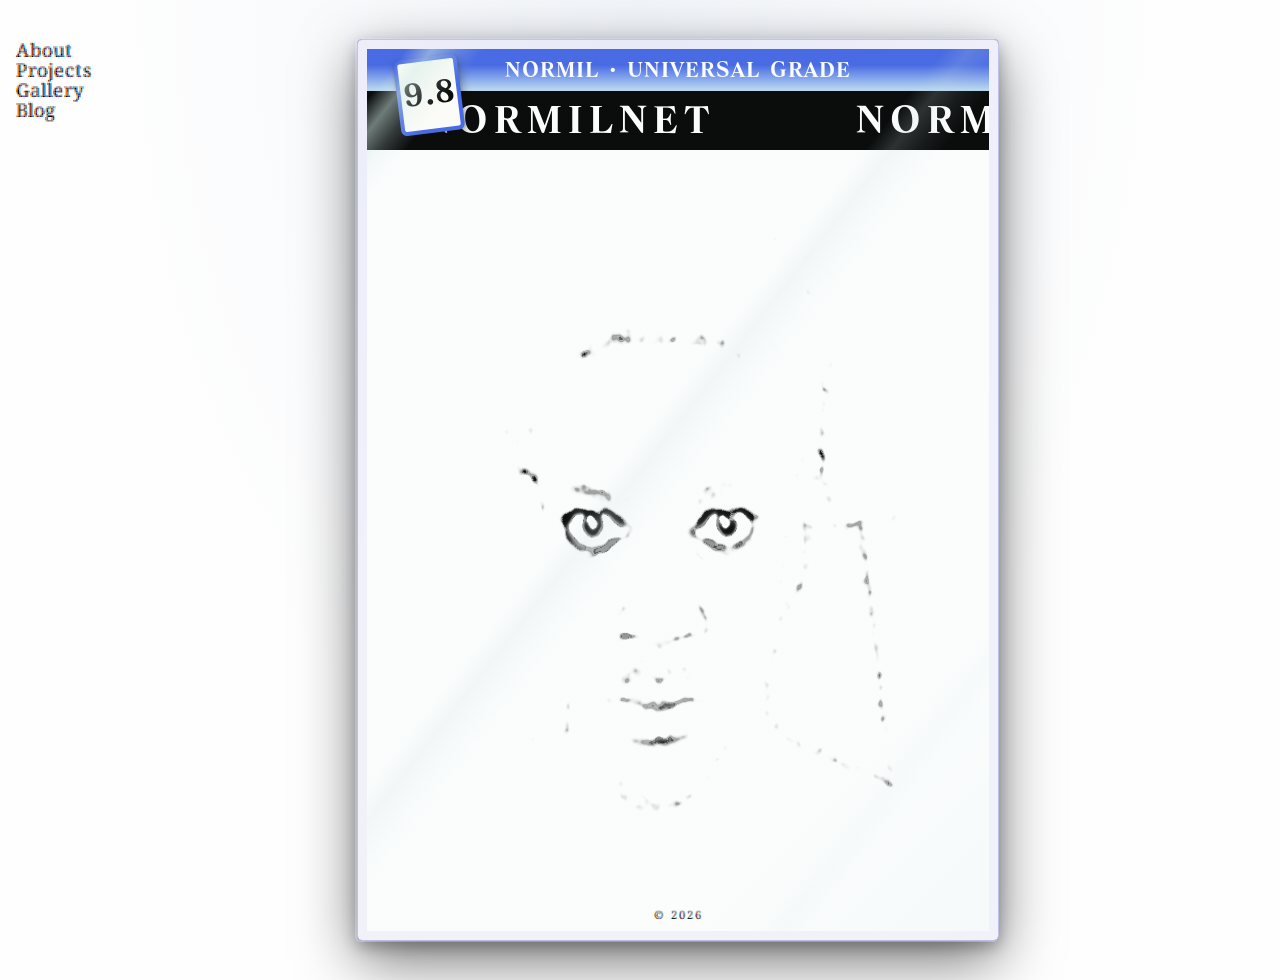
<file: index.html>
<!DOCTYPE html>
<html lang="en">

<head>
  <meta charset="UTF-8">
  <meta name="viewport" content="width=device-width, initial-scale=1.0">
  <title>Normil.net</title>
  <link rel="stylesheet" href="css/reset.css">
  <link rel="stylesheet" href="css/theme.css">
  <link rel="stylesheet" href="css/layout.css">
  <link rel="stylesheet" href="css/animations.css">
</head>

<body>

  <div id="verticalNavBar">
    <nav>
      <ul>
        <li><a href="pages/about.html">About</a></li>
        <li><a href="pages/projects.html">Projects</a></li>
        <li><a href="pages/gallery.html">Gallery</a></li>
        <li><a href="pages/blog.html">Blog</a></li>
      </ul>
    </nav>
  </div>
  
  <div id="container">
    
    <div id="topBar" data-grade="9.8">NORMIL · UNIVERSAL GRADE</div>

    <div id="header">
      <h1>
        <a href="../index.html">
          <span>NORMILNET &nbsp;&nbsp;&nbsp;&nbsp;&nbsp;</span>
          <span aria-hidden="true">NORMILNET &nbsp;&nbsp;&nbsp;&nbsp;&nbsp;</span>
        </a>
      </h1>
    </div>

    <div id="headerArea">
      
    </div>

    <div id="flex">
        
      <main>
          
        <img src="../assets/images/blankface.png" alt="Placeholder image" class="blankface">

      </main>

    </div>

    <footer id="footer"> © 2026</footer>

  </div>

</body>

</html>
</file>
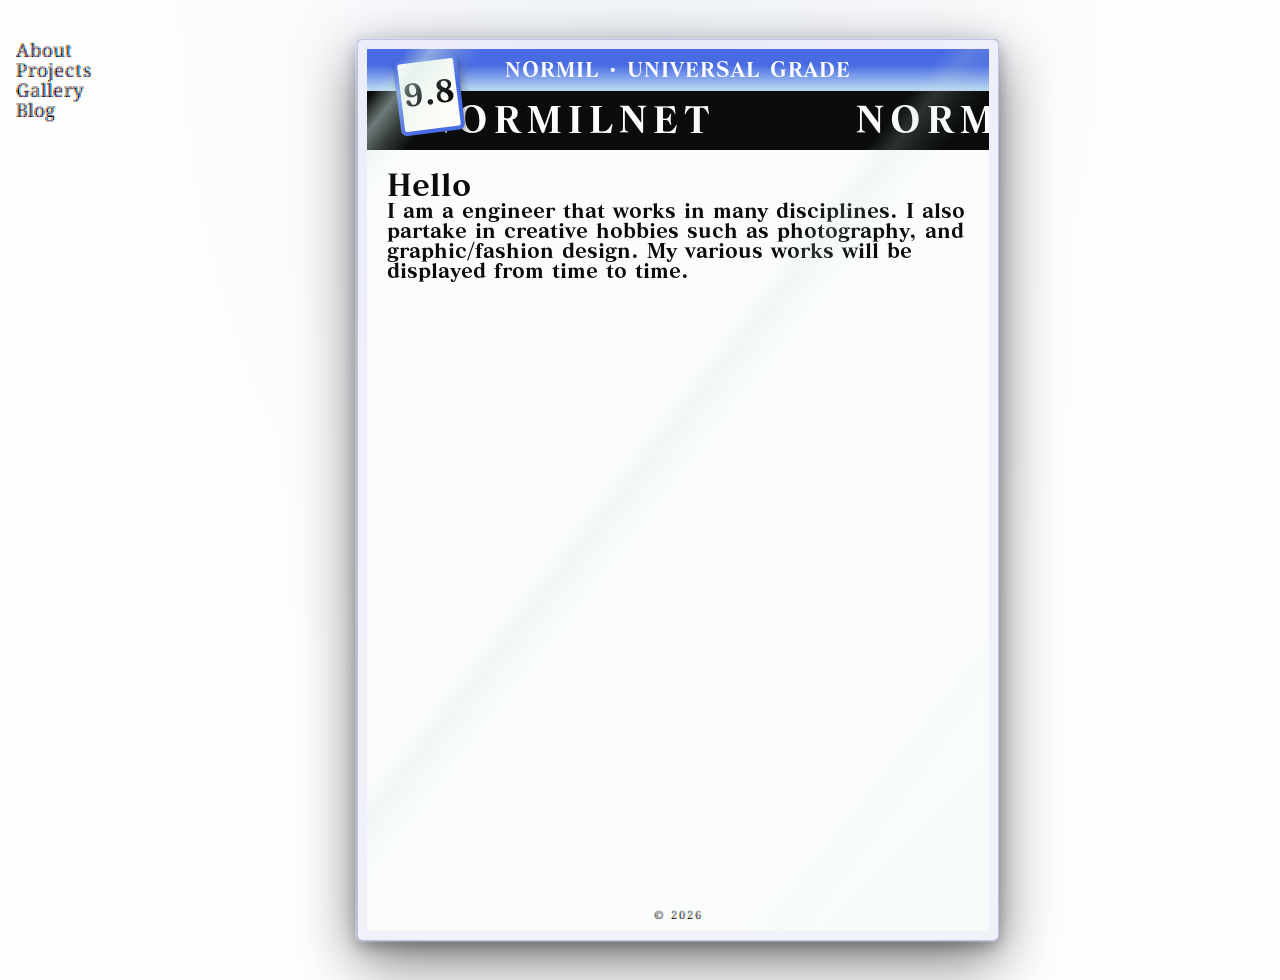
<file: pages/about.html>
<!DOCTYPE html>
<html lang="en">

<head>
  <meta charset="UTF-8">
  <meta name="viewport" content="width=device-width, initial-scale=1.0">
  <title>About — Normil.net</title>
  <link rel="stylesheet" href="../css/reset.css">
  <link rel="stylesheet" href="../css/theme.css">
  <link rel="stylesheet" href="../css/layout.css">
  <link rel="stylesheet" href="../css/animations.css">
</head>

<body>

  <div id="verticalNavBar">
    <nav>
      <ul>
        <li><a href="about.html">About</a></li>
        <li><a href="projects.html">Projects</a></li>
        <li><a href="gallery.html">Gallery</a></li>
        <li><a href="blog.html">Blog</a></li>
      </ul>
    </nav>
  </div>

  <div id="container">

    <div id="topBar" data-grade="9.8">NORMIL · UNIVERSAL GRADE</div>

    <div id="header">
      <h1>
        <a href="../index.html">
          <span>NORMILNET &nbsp;&nbsp;&nbsp;&nbsp;&nbsp;</span>
          <span aria-hidden="true">NORMILNET &nbsp;&nbsp;&nbsp;&nbsp;&nbsp;</span>
        </a>
      </h1>
    </div>

    <div id="headerArea">
      
    </div>

    <div id="flex">
      <main>

        <h2>Hello</h2>
        <p>I am a engineer that works in many disciplines. I also partake in creative hobbies
          such as photography, and graphic/fashion design. My various works will be displayed from
          time to time.
        </p>

      </main>
    </div>

    <footer id="footer"> © 2026</footer>

  </div>

</body>

</html>
</file>
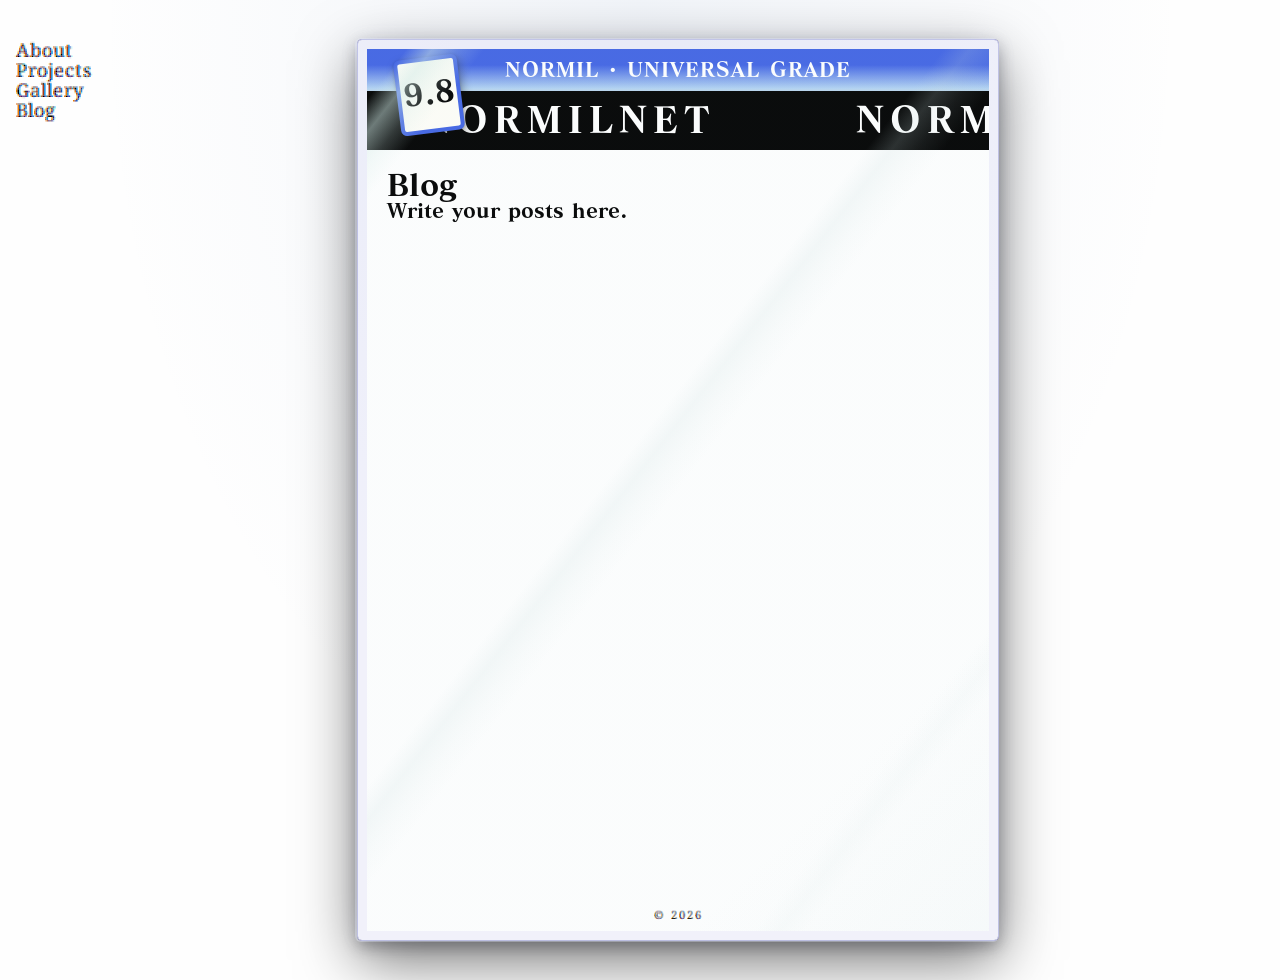
<file: pages/blog.html>
<!DOCTYPE html>
<html lang="en">

<head>
  <meta charset="UTF-8">
  <meta name="viewport" content="width=device-width, initial-scale=1.0">
  <title>Blog — Normil.net</title>
  <link rel="stylesheet" href="../css/reset.css">
  <link rel="stylesheet" href="../css/theme.css">
  <link rel="stylesheet" href="../css/layout.css">
  <link rel="stylesheet" href="../css/animations.css">
</head>

<body>

  <div id="verticalNavBar">
    <nav>
      <ul>
        <li><a href="about.html">About</a></li>
        <li><a href="projects.html">Projects</a></li>
        <li><a href="gallery.html">Gallery</a></li>
        <li><a href="blog.html">Blog</a></li>
      </ul>
    </nav>
  </div>

  <div id="container">

    <div id="topBar" data-grade="9.8">NORMIL · UNIVERSAL GRADE</div>

    <div id="header">
      <h1>
        <a href="../index.html">
          <span>NORMILNET &nbsp;&nbsp;&nbsp;&nbsp;&nbsp;</span>
          <span aria-hidden="true">NORMILNET &nbsp;&nbsp;&nbsp;&nbsp;&nbsp;</span>
        </a>
      </h1>
    </div>

    <div id="headerArea">
      
    </div>

    <div id="flex">
      <main>

        <h2>Blog</h2>
        <p>Write your posts here.</p>
        <!-- each post will have a bar code that displays the date: -->
      </main>
    </div>

    <footer id="footer"> © 2026</footer>

  </div>

</body>

</html>
</file>
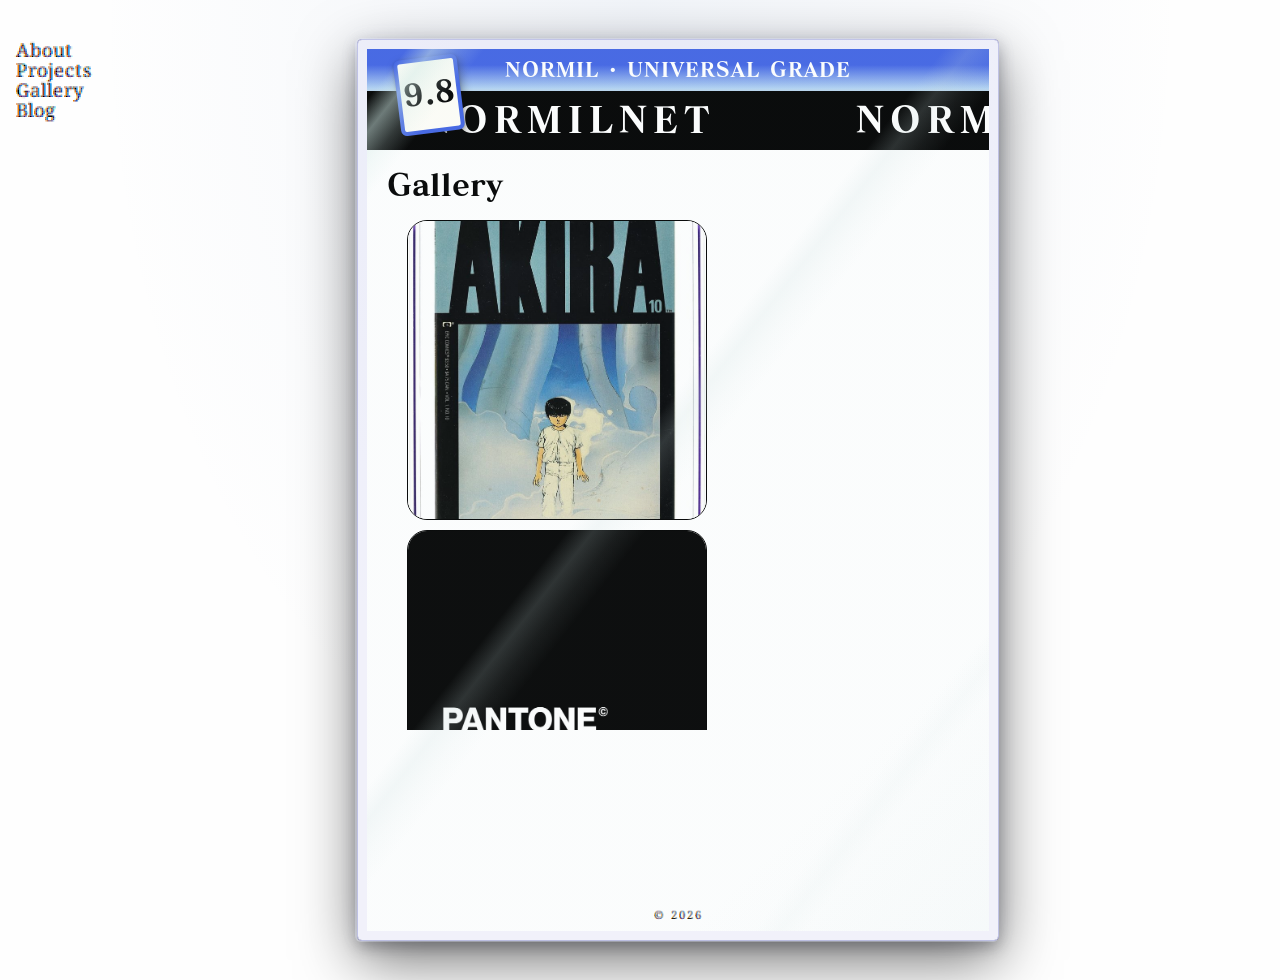
<file: pages/gallery.html>
<!DOCTYPE html>
<html lang="en">

<head>
  <meta charset="UTF-8">
  <meta name="viewport" content="width=device-width, initial-scale=1.0">
  <title>Gallery — Normil.net</title>
  <link rel="stylesheet" href="../css/reset.css">
  <link rel="stylesheet" href="../css/theme.css">
  <link rel="stylesheet" href="../css/layout.css">
  <link rel="stylesheet" href="../css/animations.css">
</head>

<body>

  <div id="verticalNavBar">
    <nav>
      <ul>
        <li><a href="about.html">About</a></li>
        <li><a href="projects.html">Projects</a></li>
        <li><a href="gallery.html">Gallery</a></li>
        <li><a href="blog.html">Blog</a></li>
      </ul>
    </nav>
  </div>

  <div id="container">

    <div id="topBar" data-grade="9.8">NORMIL · UNIVERSAL GRADE</div>

    <div id="header">
      <h1>
        <a href="../index.html">
          <span>NORMILNET &nbsp;&nbsp;&nbsp;&nbsp;&nbsp;</span>
          <span aria-hidden="true">NORMILNET &nbsp;&nbsp;&nbsp;&nbsp;&nbsp;</span>
        </a>
      </h1>
    </div>

    <div id="headerArea">
      
    </div>

    <div id="flex">
      <main>

        <h2>Gallery</h2>
        <div id="gallery-place">
          <img src="../assets/images/Akira 10 Cgc 9_4 1989 4569286013.jpeg" alt="Gallery Image 1">
          <img src="../assets/images/armour_wash.jpeg" alt="Gallery Image 2">
          <img src="../assets/images/blankface.png" alt="Gallery Image 3">

          <img src="../assets/images/Akira 10 Cgc 9_4 1989 4569286013.jpeg" alt="Gallery Image 1">
          <img src="../assets/images/armour_wash.jpeg" alt="Gallery Image 2">
          <img src="../assets/images/blankface.png" alt="Gallery Image 3">
        </div>

      </main>
    </div>

    <footer id="footer"> © 2026</footer>

  </div>

</body>

</html>
</file>
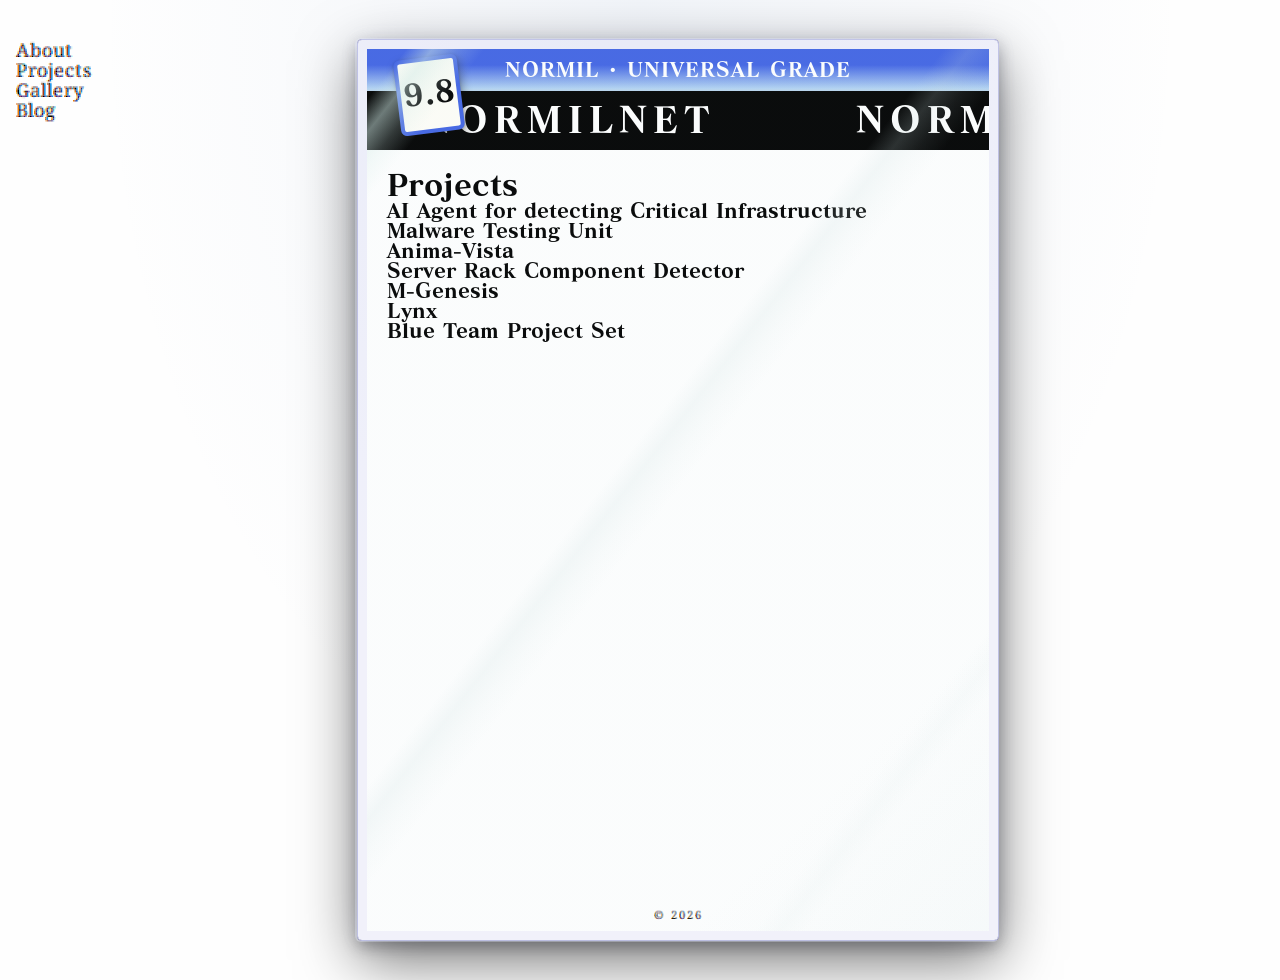
<file: pages/projects.html>
<!DOCTYPE html>
<html lang="en">

<head>
  <meta charset="UTF-8">
  <meta name="viewport" content="width=device-width, initial-scale=1.0">
  <title>Projects — Normil.net</title>
  <link rel="stylesheet" href="../css/reset.css">
  <link rel="stylesheet" href="../css/theme.css">
  <link rel="stylesheet" href="../css/layout.css">
  <link rel="stylesheet" href="../css/animations.css">
</head>

<body>

  <div id="verticalNavBar">
    <nav>
      <ul>
        <li><a href="about.html">About</a></li>
        <li><a href="projects.html">Projects</a></li>
        <li><a href="gallery.html">Gallery</a></li>
        <li><a href="blog.html">Blog</a></li>
      </ul>
    </nav>
  </div>

  <div id="container">

    <div id="topBar" data-grade="9.8">NORMIL · UNIVERSAL GRADE</div>

    <div id="header">
      <h1>
        <a href="../index.html">
          <span>NORMILNET &nbsp;&nbsp;&nbsp;&nbsp;&nbsp;</span>
          <span aria-hidden="true">NORMILNET &nbsp;&nbsp;&nbsp;&nbsp;&nbsp;</span>
        </a>
      </h1>
    </div>

    <div id="headerArea">
      
    </div>

    <div id="flex">
      <main>

        <h2>Projects</h2>
        
        <ul>
          <a href="projects/ci-agent.html"><li>AI Agent for detecting Critical Infrastructure</li></a>
          <a href="projects/mtu.html"><li>Malware Testing Unit</li></a>
          <a href="projects/anima-vista.html"><li>Anima-Vista</li></a>
          <a href="projects/server-rack.html"><li>Server Rack Component Detector</li></a>
          <a href="projects/m-genesis.html"><li>M-Genesis</li></a>
          <a href="projects/lynx.html"><li>Lynx</li></a>
          <a href="projects/blue-team.html"><li>Blue Team Project Set</li></a>
        </ul>

      </main>
    </div>

    <footer id="footer"> © 2026</footer>

  </div>

</body>

</html>
</file>
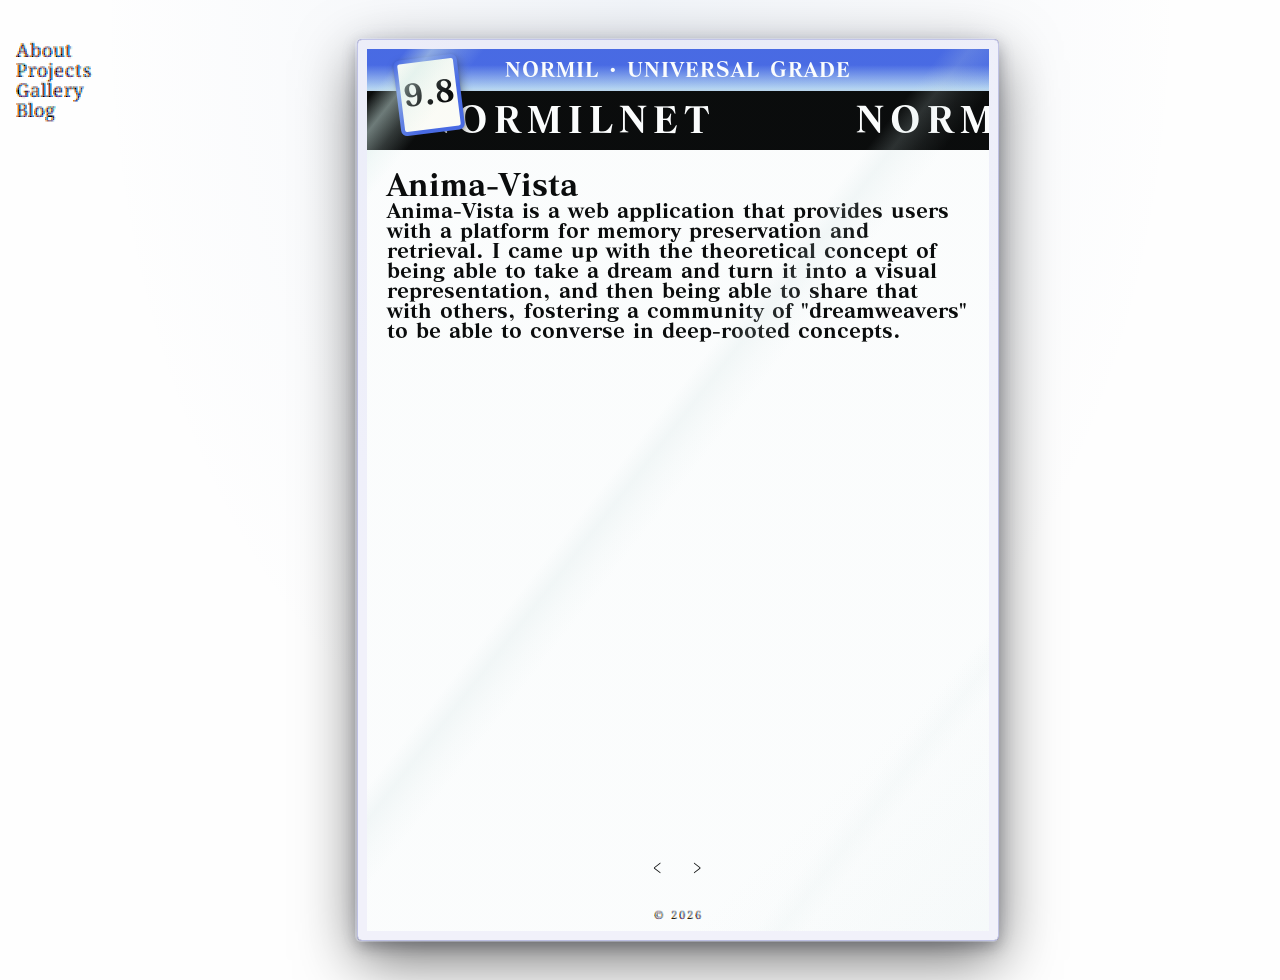
<file: pages/projects/anima-vista.html>
<!DOCTYPE html>
<html lang="en">

<head>
  <meta charset="UTF-8">
  <meta name="viewport" content="width=device-width, initial-scale=1.0">
  <title>Projects — Normil.net</title>
  <link rel="stylesheet" href="../../css/reset.css">
  <link rel="stylesheet" href="../../css/theme.css">
  <link rel="stylesheet" href="../../css/layout.css">
  <link rel="stylesheet" href="../../css/animations.css">
</head>

<body>

  <div id="verticalNavBar">
    <nav>
      <ul>
        <li><a href="../about.html">About</a></li>
        <li><a href="../projects.html">Projects</a></li>
        <li><a href="../gallery.html">Gallery</a></li>
        <li><a href="../blog.html">Blog</a></li>
      </ul>
    </nav>
  </div>

  <div id="container">

    <div id="topBar" data-grade="9.8">NORMIL · UNIVERSAL GRADE</div>

    <div id="header">
      <h1>
        <a href="../../index.html">
          <span>NORMILNET &nbsp;&nbsp;&nbsp;&nbsp;&nbsp;</span>
          <span aria-hidden="true">NORMILNET &nbsp;&nbsp;&nbsp;&nbsp;&nbsp;</span>
        </a>
      </h1>
    </div>

    <div id="headerArea">
      
    </div>

    <div id="flex">
      <main>

        <h2>Anima-Vista</h2>
        
        <p>
            Anima-Vista is a web application that provides users with a platform for memory preservation and retrieval.
            I came up with the theoretical concept of being able to take a dream and turn it into a visual representation,
            and then being able to share that with others, fostering a community of "dreamweavers" to be able to converse in deep-rooted concepts.
        </p>

        <div id="buttons">
            <a href="../projects/mtu.html"><p>﹤</p></a>
            <a href="../projects/server-rack.html"><p>﹥</p></a>
        </div>

      </main>
    </div>

    <footer id="footer"> © 2026</footer>

  </div>

</body>

</html>
</file>
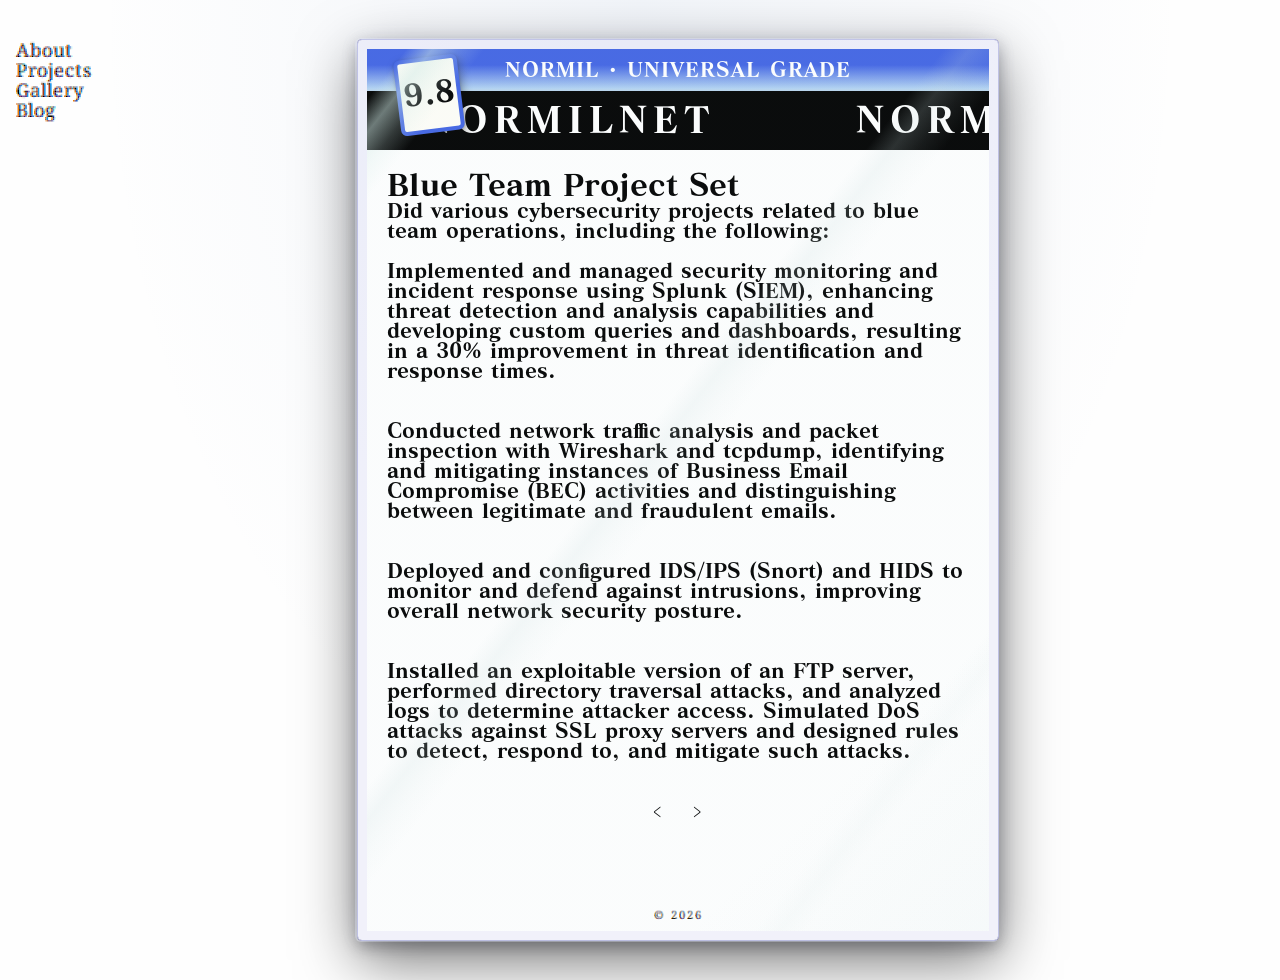
<file: pages/projects/blue-team.html>
<!DOCTYPE html>
<html lang="en">

<head>
  <meta charset="UTF-8">
  <meta name="viewport" content="width=device-width, initial-scale=1.0">
  <title>Projects — Normil.net</title>
  <link rel="stylesheet" href="../../css/reset.css">
  <link rel="stylesheet" href="../../css/theme.css">
  <link rel="stylesheet" href="../../css/layout.css">
  <link rel="stylesheet" href="../../css/animations.css">
</head>

<body>

  <div id="verticalNavBar">
    <nav>
      <ul>
        <li><a href="../about.html">About</a></li>
        <li><a href="../projects.html">Projects</a></li>
        <li><a href="../gallery.html">Gallery</a></li>
        <li><a href="../blog.html">Blog</a></li>
      </ul>
    </nav>
  </div>

  <div id="container">

    <div id="topBar" data-grade="9.8">NORMIL · UNIVERSAL GRADE</div>

    <div id="header">
      <h1>
        <a href="../../index.html">
          <span>NORMILNET &nbsp;&nbsp;&nbsp;&nbsp;&nbsp;</span>
          <span aria-hidden="true">NORMILNET &nbsp;&nbsp;&nbsp;&nbsp;&nbsp;</span>
        </a>
      </h1>
    </div>

    <div id="headerArea">
      
    </div>

    <div id="flex">
      
        <main>

            <h2>Blue Team Project Set</h2>
            
            <p>
                Did various cybersecurity projects related to blue team operations, including the following: <br><br>
                
                <ul>
                    <li>
                        Implemented and managed security monitoring and incident response using Splunk (SIEM), 
                        enhancing threat detection and analysis capabilities and developing custom queries and dashboards, 
                        resulting in a 30% improvement in threat identification and response times.
                    </li><br><br>

                    <li>
                        Conducted network traffic analysis and packet inspection with Wireshark and tcpdump, identifying and 
                        mitigating instances of Business Email Compromise (BEC) activities and distinguishing between legitimate 
                        and fraudulent emails.
                    </li><br><br>

                    <li>
                        Deployed and configured IDS/IPS (Snort) and HIDS to monitor and defend against intrusions, improving 
                        overall network security posture.
                    </li><br><br>

                    <li>
                        Installed an exploitable version of an FTP server, performed directory traversal attacks, and analyzed logs
                        to determine attacker access. Simulated DoS attacks against SSL proxy servers and designed rules to detect, 
                        respond to, and mitigate such attacks.
                    </li><br><br>
            </p>

            <div id="buttons">
                <a href="../projects/lynx.html"><p>﹤</p></a>
                <a href="../projects/ci-agent.html"><p>﹥</p></a>
            </div>

      </main>
    </div>

    <footer id="footer"> © 2026</footer>

  </div>

</body>

</html>
</file>
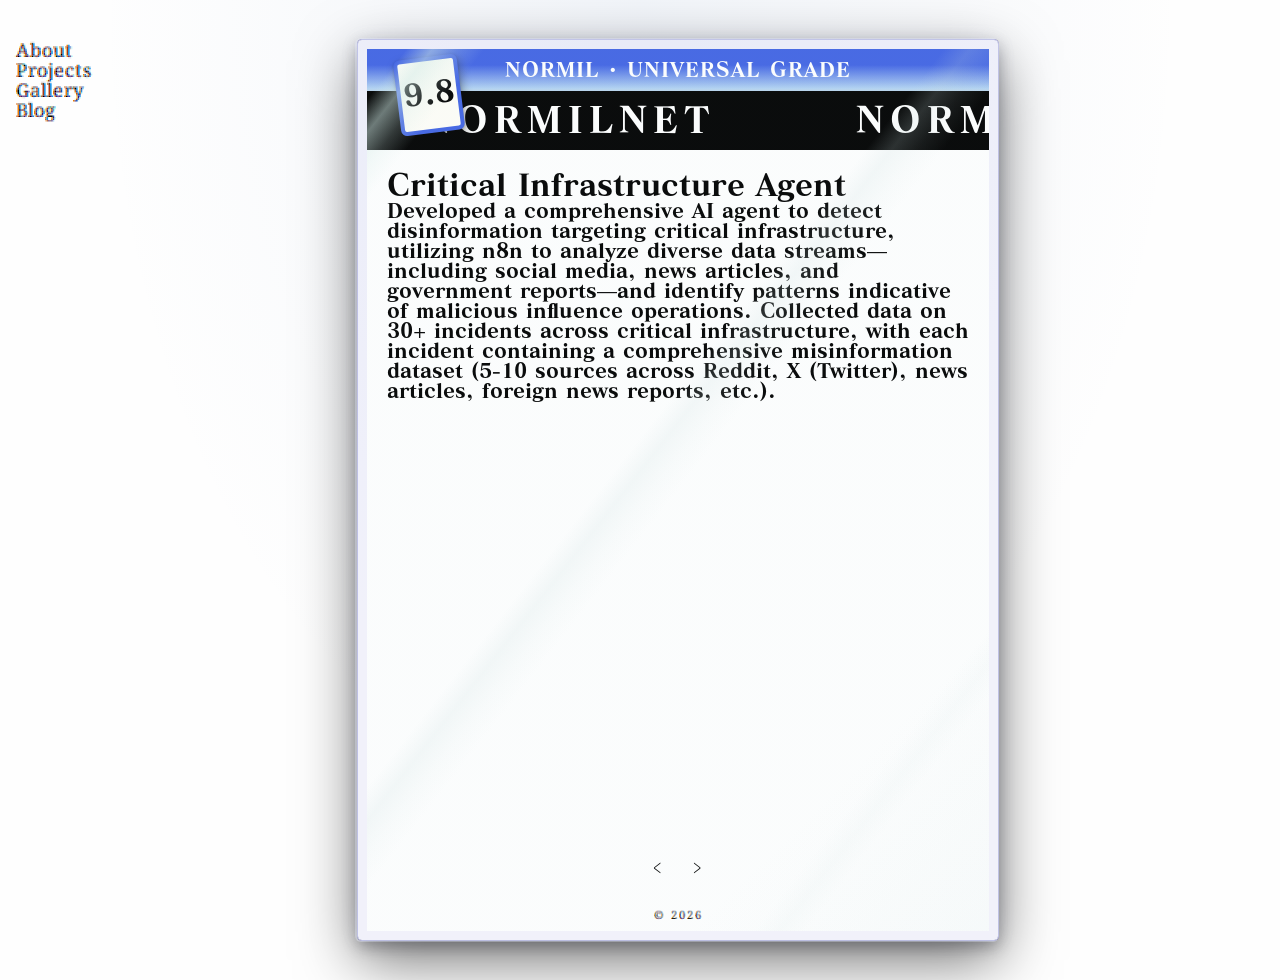
<file: pages/projects/ci-agent.html>
<!DOCTYPE html>
<html lang="en">

<head>
  <meta charset="UTF-8">
  <meta name="viewport" content="width=device-width, initial-scale=1.0">
  <title>Projects — Normil.net</title>
  <link rel="stylesheet" href="../../css/reset.css">
  <link rel="stylesheet" href="../../css/theme.css">
  <link rel="stylesheet" href="../../css/layout.css">
  <link rel="stylesheet" href="../../css/animations.css">
</head>

<body>

  <div id="verticalNavBar">
    <nav>
      <ul>
        <li><a href="../about.html">About</a></li>
        <li><a href="../projects.html">Projects</a></li>
        <li><a href="../gallery.html">Gallery</a></li>
        <li><a href="../blog.html">Blog</a></li>
      </ul>
    </nav>
  </div>

  <div id="container">

    <div id="topBar" data-grade="9.8">NORMIL · UNIVERSAL GRADE</div>

    <div id="header">
      <h1>
        <a href="../../index.html">
          <span>NORMILNET &nbsp;&nbsp;&nbsp;&nbsp;&nbsp;</span>
          <span aria-hidden="true">NORMILNET &nbsp;&nbsp;&nbsp;&nbsp;&nbsp;</span>
        </a>
      </h1>
    </div>

    <div id="headerArea">
      
    </div>

    <div id="flex">
      <main>

        <h2>Critical Infrastructure Agent</h2>
        
        <p>
            Developed a comprehensive AI agent to detect disinformation targeting critical infrastructure,
            utilizing n8n to analyze diverse data streams—including social media, news articles, 
            and government reports—and identify patterns indicative of malicious influence operations. 
            Collected data on 30+ incidents across critical infrastructure, 
            with each incident containing a comprehensive misinformation dataset (5-10 sources across Reddit,
            X (Twitter), news articles, foreign news reports, etc.).
        </p>

        <div id="buttons">
            <a href="../projects/blue-team.html"><p>﹤</p></a>
            <a href="../projects/mtu.html"><p>﹥</p></a>
        </div>

      </main>
    </div>

    <footer id="footer"> © 2026</footer>

  </div>

</body>

</html>
</file>
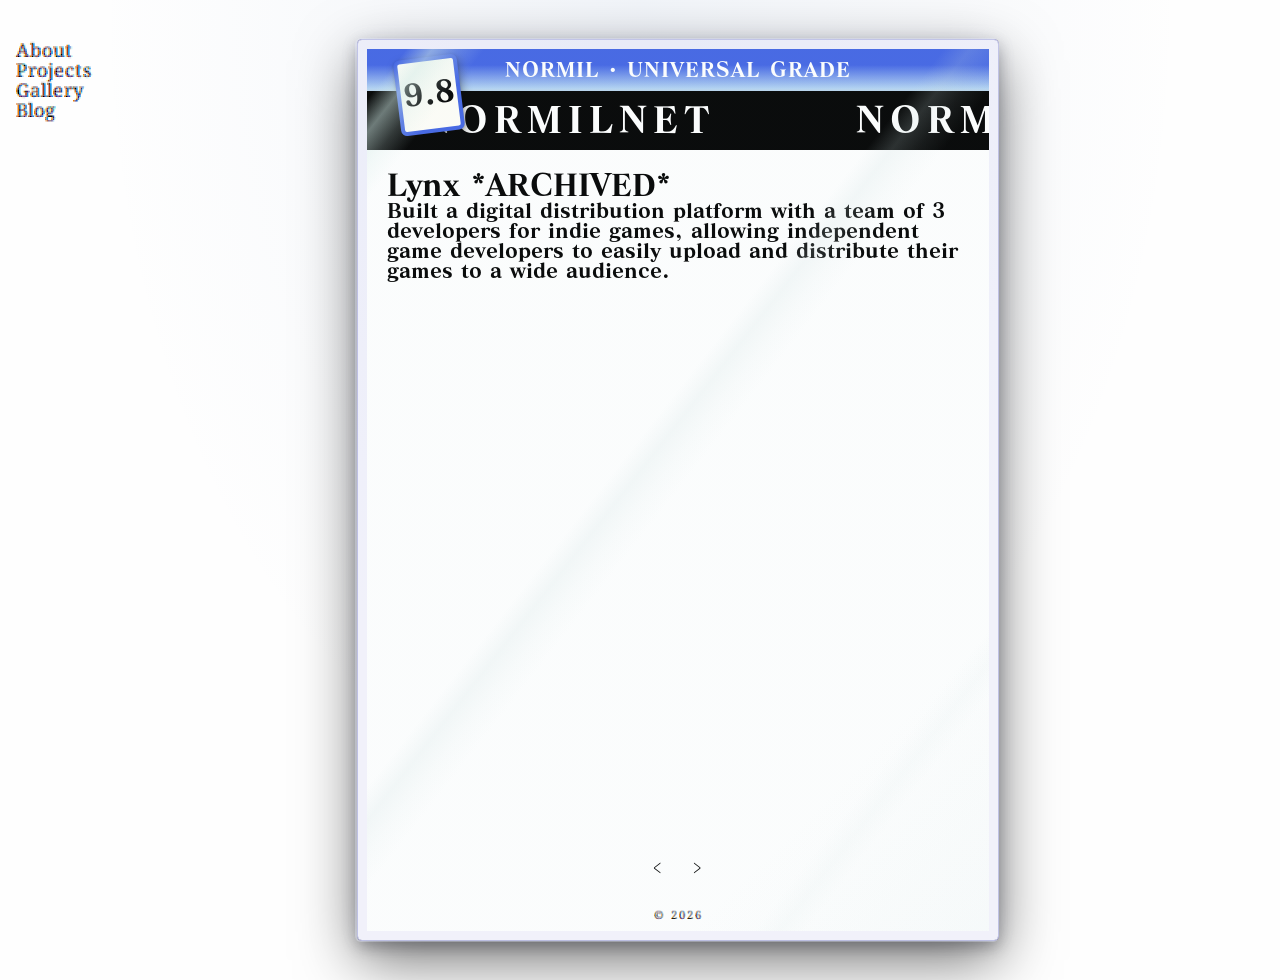
<file: pages/projects/lynx.html>
<!DOCTYPE html>
<html lang="en">

<head>
  <meta charset="UTF-8">
  <meta name="viewport" content="width=device-width, initial-scale=1.0">
  <title>Projects — Normil.net</title>
  <link rel="stylesheet" href="../../css/reset.css">
  <link rel="stylesheet" href="../../css/theme.css">
  <link rel="stylesheet" href="../../css/layout.css">
  <link rel="stylesheet" href="../../css/animations.css">
</head>

<body>

  <div id="verticalNavBar">
    <nav>
      <ul>
        <li><a href="../about.html">About</a></li>
        <li><a href="../projects.html">Projects</a></li>
        <li><a href="../gallery.html">Gallery</a></li>
        <li><a href="../blog.html">Blog</a></li>
      </ul>
    </nav>
  </div>

  <div id="container">

    <div id="topBar" data-grade="9.8">NORMIL · UNIVERSAL GRADE</div>

    <div id="header">
      <h1>
        <a href="../../index.html">
          <span>NORMILNET &nbsp;&nbsp;&nbsp;&nbsp;&nbsp;</span>
          <span aria-hidden="true">NORMILNET &nbsp;&nbsp;&nbsp;&nbsp;&nbsp;</span>
        </a>
      </h1>
    </div>

    <div id="headerArea">
      
    </div>

    <div id="flex">
      <main>

        <h2>Lynx *ARCHIVED*</h2>
        
        <p>
            Built a digital distribution platform with a team of 3 developers for indie games, 
            allowing independent game developers to easily upload and distribute their games to a wide audience.
        </p>

        <div id="buttons">
            <a href="../projects/m-genesis.html"><p>﹤</p></a>
            <a href="../projects/blue-team.html"><p>﹥</p></a>
        </div>

      </main>
    </div>

    <footer id="footer"> © 2026</footer>

  </div>

</body>

</html>
</file>
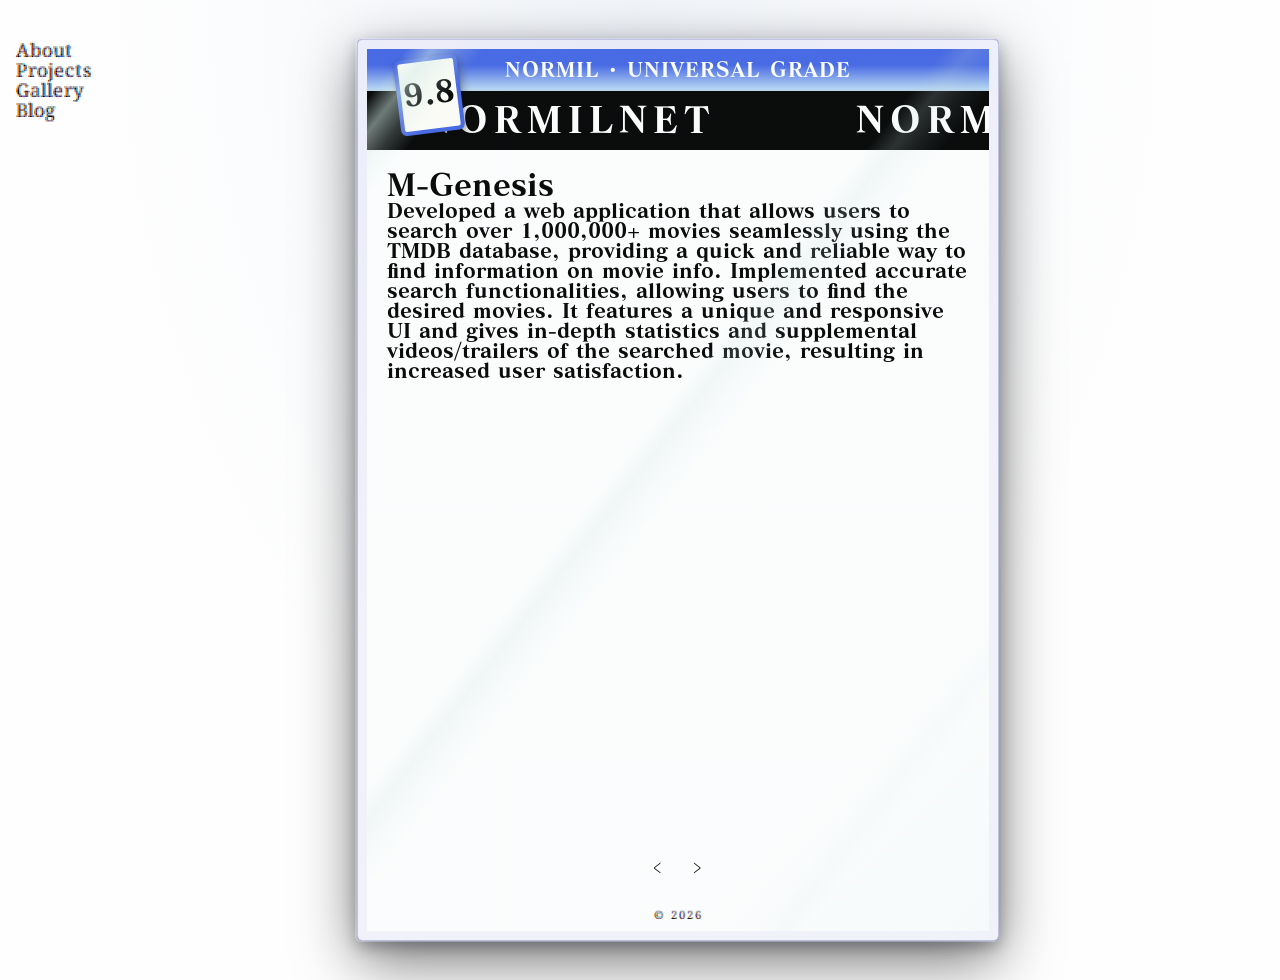
<file: pages/projects/m-genesis.html>
<!DOCTYPE html>
<html lang="en">

<head>
  <meta charset="UTF-8">
  <meta name="viewport" content="width=device-width, initial-scale=1.0">
  <title>Projects — Normil.net</title>
  <link rel="stylesheet" href="../../css/reset.css">
  <link rel="stylesheet" href="../../css/theme.css">
  <link rel="stylesheet" href="../../css/layout.css">
  <link rel="stylesheet" href="../../css/animations.css">
</head>

<body>

  <div id="verticalNavBar">
    <nav>
      <ul>
        <li><a href="../about.html">About</a></li>
        <li><a href="../projects.html">Projects</a></li>
        <li><a href="../gallery.html">Gallery</a></li>
        <li><a href="../blog.html">Blog</a></li>
      </ul>
    </nav>
  </div>

  <div id="container">

    <div id="topBar" data-grade="9.8">NORMIL · UNIVERSAL GRADE</div>

    <div id="header">
      <h1>
        <a href="../../index.html">
          <span>NORMILNET &nbsp;&nbsp;&nbsp;&nbsp;&nbsp;</span>
          <span aria-hidden="true">NORMILNET &nbsp;&nbsp;&nbsp;&nbsp;&nbsp;</span>
        </a>
      </h1>
    </div>

    <div id="headerArea">
      
    </div>

    <div id="flex">
      <main>

        <h2>M-Genesis</h2>
        
        <p>
           Developed a web application that allows users to search over 1,000,000+ movies seamlessly using the TMDB database,
            providing a quick and reliable way to find information on movie info. Implemented accurate search functionalities, 
            allowing users to find the desired movies. It features a unique and responsive UI and gives in-depth statistics and 
            supplemental videos/trailers of the searched movie, resulting in increased user satisfaction.
        </p>

        <div id="buttons">
            <a href="../projects/server-rack.html"><p>﹤</p></a>
            <a href="../projects/lynx.html"><p>﹥</p></a>
        </div>

      </main>
    </div>

    <footer id="footer"> © 2026</footer>

  </div>

</body>

</html>
</file>
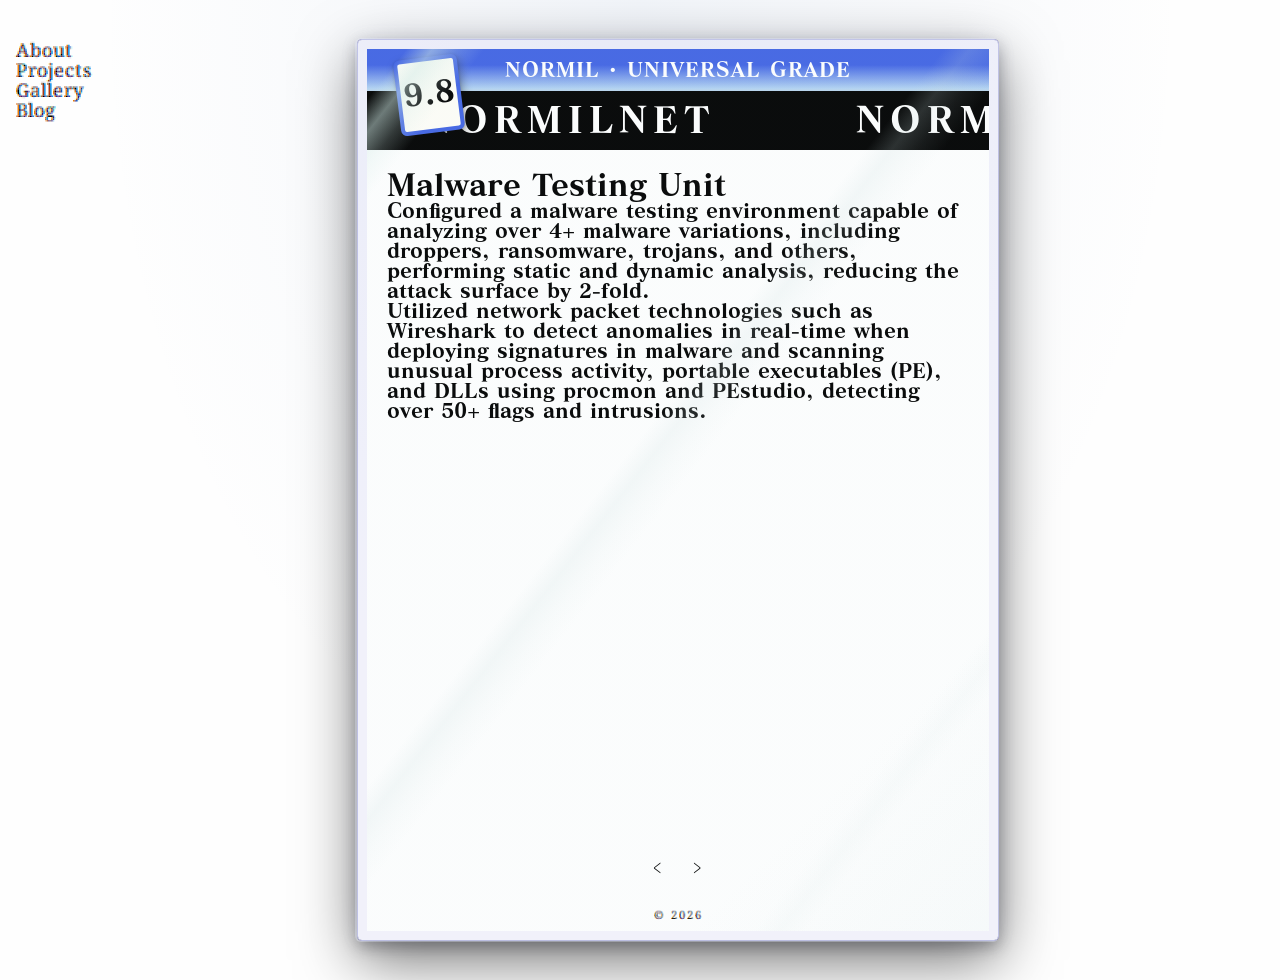
<file: pages/projects/mtu.html>
<!DOCTYPE html>
<html lang="en">

<head>
  <meta charset="UTF-8">
  <meta name="viewport" content="width=device-width, initial-scale=1.0">
  <title>Projects — Normil.net</title>
  <link rel="stylesheet" href="../../css/reset.css">
  <link rel="stylesheet" href="../../css/theme.css">
  <link rel="stylesheet" href="../../css/layout.css">
  <link rel="stylesheet" href="../../css/animations.css">
</head>

<body>

  <div id="verticalNavBar">
    <nav>
      <ul>
        <li><a href="../about.html">About</a></li>
        <li><a href="../projects.html">Projects</a></li>
        <li><a href="../gallery.html">Gallery</a></li>
        <li><a href="../blog.html">Blog</a></li>
      </ul>
    </nav>
  </div>

  <div id="container">

    <div id="topBar" data-grade="9.8">NORMIL · UNIVERSAL GRADE</div>

    <div id="header">
      <h1>
        <a href="../../index.html">
          <span>NORMILNET &nbsp;&nbsp;&nbsp;&nbsp;&nbsp;</span>
          <span aria-hidden="true">NORMILNET &nbsp;&nbsp;&nbsp;&nbsp;&nbsp;</span>
        </a>
      </h1>
    </div>

    <div id="headerArea">
      
    </div>

    <div id="flex">
      <main>

        <h2>Malware Testing Unit</h2>
        
        <p>
            Configured a malware testing environment capable of analyzing over 4+ malware variations, including 
            droppers, ransomware, trojans, and others, performing static and dynamic analysis, reducing the attack surface 
            by 2-fold.
        </p>
        
        <p>
            Utilized network packet technologies such as Wireshark to detect anomalies in real-time when deploying 
            signatures in malware and scanning unusual process activity, portable executables (PE), and DLLs using 
            procmon and PEstudio, detecting over 50+ flags and intrusions.
        </p>

        <div id="buttons">
            <a href="../projects/ci-agent.html"><p>﹤</p></a>
            <a href="../projects/anima-vista.html"><p>﹥</p></a>
        </div>

      </main>
    </div>

    <footer id="footer"> © 2026</footer>

  </div>

</body>

</html>
</file>
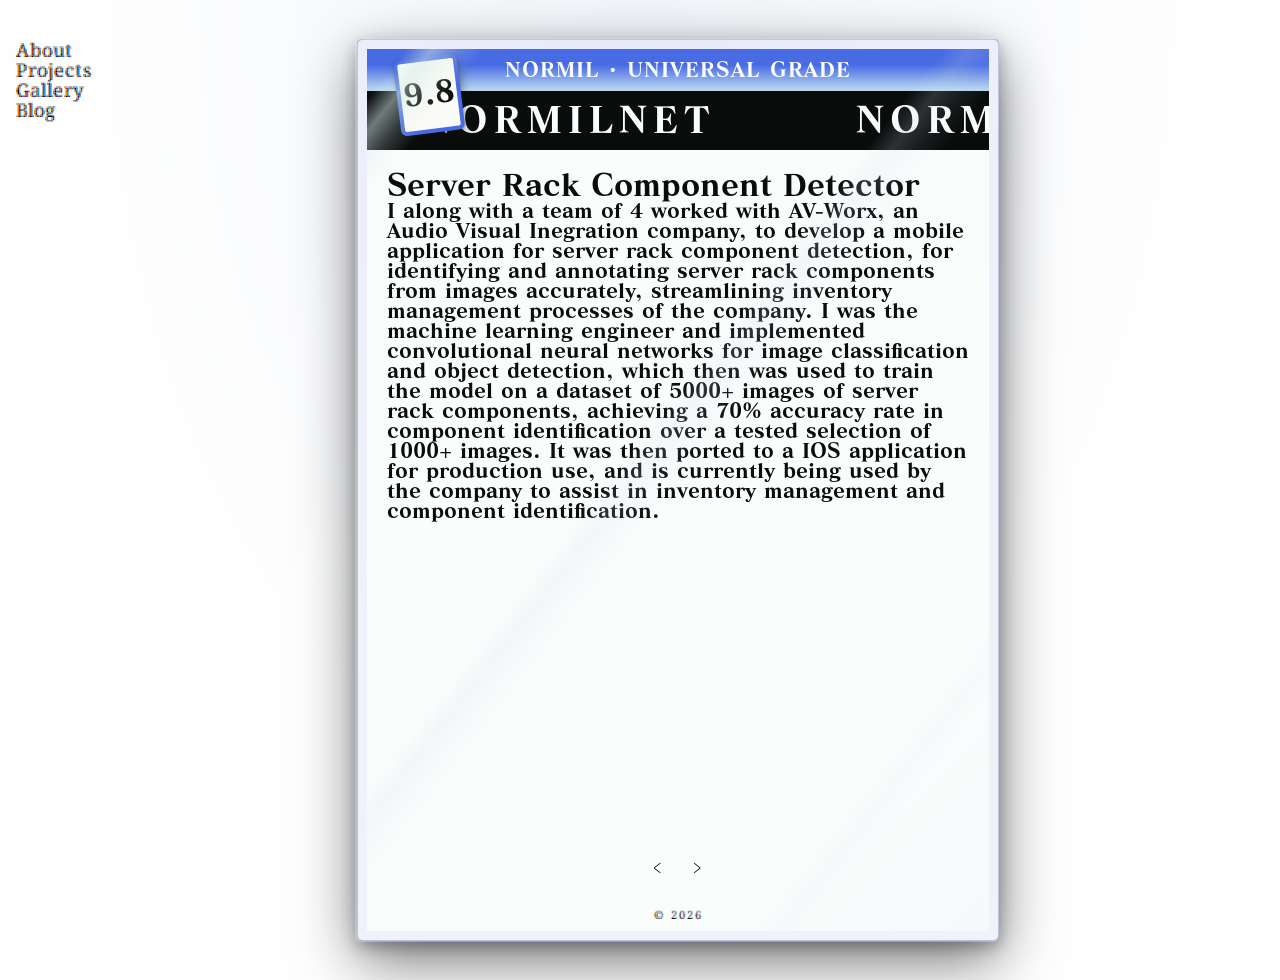
<file: pages/projects/server-rack.html>
<!DOCTYPE html>
<html lang="en">

<head>
  <meta charset="UTF-8">
  <meta name="viewport" content="width=device-width, initial-scale=1.0">
  <title>Projects — Normil.net</title>
  <link rel="stylesheet" href="../../css/reset.css">
  <link rel="stylesheet" href="../../css/theme.css">
  <link rel="stylesheet" href="../../css/layout.css">
  <link rel="stylesheet" href="../../css/animations.css">
</head>

<body>

  <div id="verticalNavBar">
    <nav>
      <ul>
        <li><a href="../about.html">About</a></li>
        <li><a href="../projects.html">Projects</a></li>
        <li><a href="../gallery.html">Gallery</a></li>
        <li><a href="../blog.html">Blog</a></li>
      </ul>
    </nav>
  </div>

  <div id="container">

    <div id="topBar" data-grade="9.8">NORMIL · UNIVERSAL GRADE</div>

    <div id="header">
      <h1>
        <a href="../../index.html">
          <span>NORMILNET &nbsp;&nbsp;&nbsp;&nbsp;&nbsp;</span>
          <span aria-hidden="true">NORMILNET &nbsp;&nbsp;&nbsp;&nbsp;&nbsp;</span>
        </a>
      </h1>
    </div>

    <div id="headerArea">
      
    </div>

    <div id="flex">
      <main>

        <h2>Server Rack Component Detector</h2>
        
        <p>
            I along with a team of 4 worked with AV-Worx, an Audio Visual Inegration company, to develop a mobile application for server rack component detection, 
            for identifying and annotating server rack components from images accurately, streamlining inventory management processes of the company. 
            I was the machine learning engineer and implemented convolutional neural networks for image classification and object detection, which then was used to train the 
            model on a dataset of 5000+ images of server rack components, achieving a 70% accuracy rate in component identification over a tested selection of 1000+ images. It was then
            ported to a IOS application for production use, and is currently being used by the company to assist in inventory management and component identification.
        </p>

        <div id="buttons">
            <a href="../projects/anima-vista.html"><p>﹤</p></a>
            <a href="../projects/m-genesis.html"><p>﹥</p></a>
        </div>

      </main>
    </div>

    <footer id="footer"> © 2026</footer>

  </div>

</body>

</html>
</file>
<file: css/theme.css>
@import url('https://fonts.googleapis.com/css2?family=Press+Start+2P&family=VT323&display=swap');

/* ── design tokens ── */
:root {
  /* colours */
  --bg:           #efefef;
  --bg-surface:   #0d0d1f;
  --bg-overlay:   rgba(13, 13, 31, 0.85);
  --accent:       #00ffff;
  --accent-2:     #ff00ff;
  --accent-3:     #00ff00;
  --text:         #000000;
  --text-dim:     #4a5580;
  --border:       #1c2450;

 
  /* typography */
  --font-display: 'Miasma', serif;
  --font-pixel: 'Press Start 2P', monospace;
  --font-body:    'VT323', monospace;

  /* spacing */
  --nav-h:        56px;
  --section-pad:  80px;
  --transition:   0.2s ease;
}

/* ── base ── */
body {
  font-family: var(--font-body);
  font-size: 20px;
  color: var(--text);
  background-color: var(--bg);
  min-height: 100vh;
}
</file>
<file: css/layout.css>
:root {

    /* colors */
    --content: #000000;
}

@font-face {
  font-family: 'Miasma';
  src: url('../assets/fonts/MIASMA__.TTF') format('truetype');
}

@font-face {
  font-family: 'YuseiMagic';
  src: url('../assets/fonts/YuseiMagic-Regular.ttf') format('truetype');
}

@font-face {
  font-family: 'CoralPixels';
  src: url('../assets/fonts/CoralPixels-Regular.ttf') format('truetype');
}

@font-face {
  font-family: 'Matisse PRO EB';
  src: url('../assets/fonts/FOT-Matisse\ Pro\ EB.otf') format('truetype');
}


body {
    font-family: 'Matisse PRO EB', sans-serif;
    margin: 0;
    padding: 40px 16px;
    min-height: 100vh;
    background-color: #fefefe;
    background-image:
        radial-gradient(ellipse at 50% 0%, rgba(100,140,200,0.08) 0%, transparent 60%);
    color: #000000;
    display: flex;
    justify-content: center;
    align-items: flex-start;
}

* {
    box-sizing: border-box;
}

#verticalNavBar {

    font-family: 'CoralPixels', serif;
}

#container {
    width: 100%;
    max-width: 640px;
    min-height: 900px;
    margin: 0 auto;
    border-radius: 4px;
    overflow: hidden;
    display: flex;
    flex-direction: column;
    position: relative;

    border: 9px solid rgba(180, 185, 230, 0.18);
   
    outline: 1px solid rgba(215, 220, 255, 0.75);

    box-shadow:
        /* thin dark line just inside the outer rim — gives the edge definition */
        0 0 0 1px rgba(60, 50, 110, 0.55),

        /* left edge brighter — simulates primary light source from the left */
        -1px 0 0 2px rgba(230, 235, 255, 0.35),

        /* subtle purple-cool ambient glow from the tinted acrylic */
        0 0 18px rgba(160, 165, 220, 0.12),

        /* ground shadow — soft, wide */
        0 20px 60px rgba(0, 0, 0, 0.55),
        0  6px 16px rgba(0, 0, 0, 0.30),

        /* inner top edge — bright, light entering from above */
        inset 0  1px 0 rgba(240, 242, 255, 0.85),

        /* inner left edge — bright, light source is left */
        inset 2px 0  0 rgba(230, 235, 255, 0.55),

        /* inner bottom edge — in shadow */
        inset 0  -1px 0 rgba(80, 75, 130, 0.45),

        /* inner right edge — in shadow */
        inset -2px 0  0 rgba(70, 65, 120, 0.30);
}

#container::after {
    content: '';
    position: absolute;
    inset: 0;
    pointer-events: none;
    z-index: 10;
    background:
        
        linear-gradient(
            180deg,
            rgba(180, 210, 215, 0.06) 0%,
            rgba(180, 210, 215, 0.06) 100%
        ),
        
        linear-gradient(
            128deg,
            transparent 3%,
            rgba(210, 235, 230, 0.50) 5%,
            rgba(210, 235, 230, 0.20) 7%,
            transparent 9%
        ),
       
        linear-gradient(
            128deg,
            transparent 44%,
            rgba(200, 220, 220, 0.18) 46%,
            rgba(200, 220, 220, 0.07) 48%,
            transparent 50%
        ),
        
        linear-gradient(
            128deg,
            transparent 82%,
            rgba(200, 220, 220, 0.08) 84%,
            transparent 86%
        ),
        
        linear-gradient(
            315deg,
            rgba(190, 215, 215, 0.08) 0%,
            transparent 20%
        );
}

#header {
    width: 100%;
    background-color: #000000;
    border-bottom: 3px solid #000000;
    padding: 10px 56px;
    text-align: center;
    overflow: hidden;
}

#headerArea {
  background-color: #ffffff;
  font-family: 'CoralPixels', monospace;
  display: flex;
  justify-content: space-around;
}

#headerArea h2 {
  font-family: 'CoralPixels', serif;
  font-weight: 700;
  color: #1a1a2e;
  text-shadow:
    -2px 0 rgba(0, 220, 180, 0.65),
     2px 0 rgba(120, 80, 255, 0.55);
}

#flex {
    display: flex;
    flex: 1;
}



main {
    background-color: #ffffff;
    width: 100%;
    flex: 1;
    padding: 20px;
    display: flex;
    flex-direction: column;

}

.blankface {
    width: 100%;
    height: 700px;
    object-fit: fill;
}

#gallery-place {
    width: 100%;
    height: clamp(300px, 58vh, 520px);
    margin: 10px;
    overflow: hidden auto;
    

}

#gallery-place img {
    width: 300px;
    height: 300px;
    object-fit: cover;
    margin: 10px;
    border: 1px solid black;
    border-radius: 1em;
}

footer {
    background: linear-gradient(180deg, #ffffff 0%, #ffffff 100%);
    border-top: 3px solid #ffffff;
    width: 100%;
    padding: 10px 16px;
    text-align: center;
    font-family: 'CoralPixels', Arial, sans-serif;
    font-size: 12px;
    font-weight: bold;
    letter-spacing: 2px;
    color: #1a3a5c;
    text-transform: uppercase;
}

#buttons {
    display: flex;
    justify-content: center;
    gap: 20px;
    margin-top: auto;
}

h1,
h2,
h3 {
    color: #000000;
}

p {
  color: #000000;
}

#header h1 {
    font-size: 36px;
    font-family: 'Matisse PRO EB', serif;
    color: #ffffff;
    letter-spacing: 6px;
    text-transform: uppercase;
    display: flex;
    width: max-content;
    white-space: nowrap;
    animation:
        marquee-seamless 4s linear infinite,
        nge-bloom 2s ease-in-out infinite;
}

#topBar {
    width: 100%;
    padding: 10px 14px;
    display: flex;
    align-items: center;
    justify-content: center;
    background: linear-gradient(180deg, #4264e4 40%, #b5d5f3 100%);
    border-bottom: 2px solid #b8d4ee;
    font-family: 'Matisse PRO EB', Arial, sans-serif;
    font-size: 20px;
    font-weight: bold;
    letter-spacing: 1px;
    color: #ffffff;
    text-transform: uppercase;
    position: relative;
    text-align: center;
    overflow: visible;
}

#topBar::before {
    content: attr(data-grade);
    font-family: 'Matisse PRO EB', monospace;
    position: absolute;
    left: 30px;
    top: 8px;
    width: 64px;
    height: 76px;
    background: #fffef8;
    border: 4px solid #4264e4;
    border-radius: 6px;
    font-size: 30px;
    font-weight: bold;
    color: #000000;
    line-height: 64px;
    text-align: center;
    letter-spacing: 0;
    transform: rotate(-7deg);
    z-index: 10;
    box-shadow:
        2px 4px 10px rgba(0, 0, 0, 0.35),
        0 1px 3px rgba(0, 0, 0, 0.2);
}

@media only screen and (max-width: 800px) {
    #flex {
        flex-wrap: wrap;
    }

    aside {
        width: 100%;
    }

    main {
        order: 1;
    }

}
</file>
<file: css/animations.css>
/* ── background gradient shift ── */
@keyframes bgShift {
  0%, 100% { background-position: 0% 50%; }
  50%       { background-position: 100% 50%; }
}

/* ── marquee / ticker (one-shot, off-screen start) ── */
@keyframes marquee {
  from { transform: translateX(100vw); }
  to   { transform: translateX(-100%); }
}

/* ── seamless marquee (duplicate text trick) ── */
@keyframes marquee-seamless {
  from { transform: translateX(0); }
  to   { transform: translateX(-50%); }
}

/* ── blinking cursor ── */
@keyframes blink {
  50% { opacity: 0; }
}

/* ── CRT flicker on headings ── */
@keyframes flicker {
  0%, 94%, 100% { opacity: 1; }
  95%            { opacity: 0.75; }
  96%            { opacity: 1; }
  97%            { opacity: 0.45; }
  98%            { opacity: 1; }
}

/* ── pulsing glow dot ── */
@keyframes pulse {
  0%, 100% { opacity: 1;   transform: scale(1); }
  50%       { opacity: 0.4; transform: scale(0.8); }
}

/* ── pulsing text glow (dark bg version) ── */
@keyframes glow-pulse {
  0%, 100% {
    text-shadow:
      0 0 4px  rgba(26, 26, 46, 0.3),
      0 0 16px rgba(26, 26, 46, 0.15);
  }
  50% {
    text-shadow:
      0 0 8px  rgba(26, 26, 46, 0.9),
      0 0 24px rgba(26, 26, 46, 0.6),
      0 0 48px rgba(26, 26, 46, 0.3);
  }
}

/* ── NGE white bloom / VHS halation ── */
@keyframes nge-bloom {
  0%, 100% {
    filter: blur(0.4px);
    text-shadow:
      0 0 2px  #fff,
      0 0 8px  rgba(255,255,255,0.7),
      0 0 20px rgba(255,255,255,0.3);
  }
  50% {
    filter: blur(0.8px);
    text-shadow:
      0 0 4px  #fff,
      0 0 14px rgba(255,255,255,0.9),
      0 0 36px rgba(255,255,255,0.5),
      0 0 64px rgba(255,255,255,0.2);
  }
}

/* ── scroll hint bounce ── */
@keyframes bounce {
  0%, 100% { transform: translateX(-50%) translateY(0); }
  50%       { transform: translateX(-50%) translateY(6px); }
}

/* ── fade-in on scroll (toggled via JS IntersectionObserver) ── */
.reveal {
  opacity: 0;
  transform: translateY(20px);
  transition: opacity 0.6s ease, transform 0.6s ease;
}

.reveal.visible {
  opacity: 1;
  transform: translateY(0);
}
</file>
